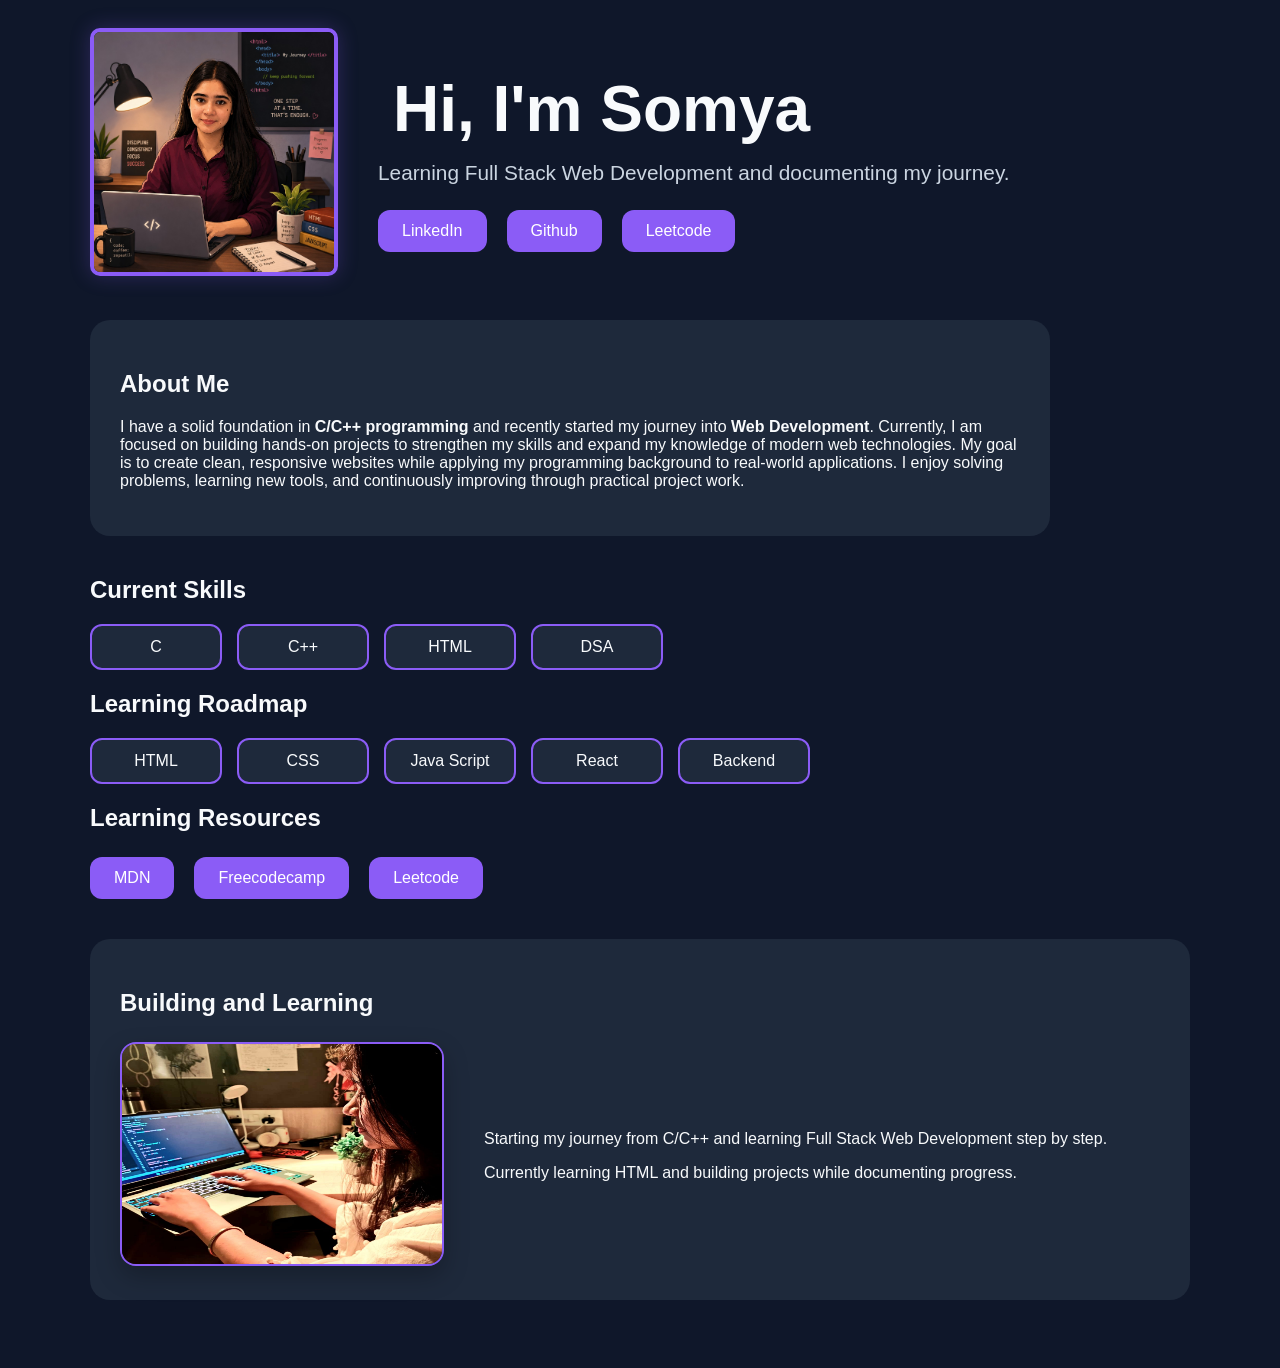
<file: index.html>
<!doctype html>
<html lang="en">
  <head>
    <meta charset="UTF-8" />
    <meta name="veiwport" content="width=device-width, initial-scale=1.0" />
    <title>My Web-Dev Journey</title>
    <link rel="stylesheet" href="style.css" />
  </head>
  <body>
    <main>
      <section class="hero-section">
        <div class="hero-image">
          <img class="hero" src="Images/Avatar.jpg" alt="Profile Picture" />
        </div>

        <div class="hero-content">
          <h1>Hi, I'm Somya</h1>
          <p>Learning Full Stack Web Development and documenting my journey.</p>
          <div class="hero-buttons">
            <a
              href="https://www.linkedin.com/in/somyasingh2008/"
              target="_blank"
              >LinkedIn</a
            >
            <a href="https://github.com/somyasingh31" target="_blank">Github</a>
            <a href="https://leetcode.com/u/somyasingh31/" target="_blank"
              >Leetcode</a
            >
          </div>
        </div>
      </section>

      <section class="about-card">
        <h2>About Me</h2>
        <p>
          I have a solid foundation in <strong>C/C++ programming</strong> and
          recently started my journey into <strong>Web Development</strong>.
          Currently, I am focused on building hands‑on projects to strengthen my
          skills and expand my knowledge of modern web technologies. My goal is
          to create clean, responsive websites while applying my programming
          background to real‑world applications. I enjoy solving problems,
          learning new tools, and continuously improving through practical
          project work.
        </p>
      </section>

      <h2>Current Skills</h2>
      <div class="skill-container">
        <div class="skill-card">C</div>
        <div class="skill-card">C++</div>
        <div class="skill-card">HTML</div>
        <div class="skill-card">DSA</div>
      </div>

      <h2>Learning Roadmap</h2>
      <div class="upcoming-container">
        <div class="upcoming-card">HTML</div>
        <div class="upcoming-card">CSS</div>
        <div class="upcoming-card">Java Script</div>
        <div class="upcoming-card">React</div>
        <div class="upcoming-card">Backend</div>
      </div>

      <h2>Learning Resources</h2>
      <div class="resources-button">
        <a href="https://developer.mozilla.org" target="_blank"> MDN</a>

        <a href="https://www.freecodecamp.org" target="_blank"> Freecodecamp</a>

        <a href="https://leetcode.com" target="_blank"> Leetcode</a>
      </div>

      <section class="learning-card">
        <h2>Building and Learning</h2>
        <div class="learning-container">
          <div class="learning-image">
            <img
              src="Images/Coding.jpeg"
              alt="Working on web development projects"
              width="400"
            />
          </div>
          <div class="learning-content">
            <p>
              Starting my journey from C/C++ and learning Full Stack Web
              Development step by step.
            </p>
            <p>
              Currently learning HTML and building projects while documenting
              progress.
            </p>
          </div>
        </div>
      </section>
    </main>
  </body>
</html>
</file>
<file: style.css>
main {
  max-width: 1100px;
  margin: auto;
  padding: 20px;
}

body {
  background-color: #0f172a;
  color: #f8fafc;
  font-family: "Poppins", sans-serif;
}

.hero-section {
  display: flex;
  flex-direction: row;
  align-items: center;
  gap: 40px;
}

.hero-image img {
  width: 240px;
  border-radius: 10px;
  border: 4px solid #8b5cf6;
  box-shadow: 0 0 20px rgba(139, 92, 246, 0.25);
}

.hero-content h1 {
  font-size: 4rem;
  font-weight: 700px;
  color: #f8fafc;
  margin: 15px;
}

.hero-content p {
  font-size: 1.3rem;
  font-weight: 400;
  color: #cbd5e1;
  margin: 0;
}

.hero-buttons {
  display: flex;
  flex-direction: row;
  gap: 20px;
  margin-top: 25px;
}

.hero-buttons a {
  display: inline-block;
  background-color: #8b5cf6;
  color: white;
  padding: 12px 24px;
  border-radius: 12px;
  text-decoration: none;
  font-weight: 500;
}

.skill-container {
  display: flex;
  flex-direction: row;
  flex-wrap: wrap;
  gap: 15px;
  margin-top: 20px;
}

.skill-card {
  background-color: #1e293b;
  color: #f8fafc;
  padding: 12px 24px;
  border-radius: 12px;
  border: 2px solid #8b5cf6;
  font-weight: 500;
  text-align: center;
  min-width: 80px;
  transition: 0.3s;
}

.skill-card:hover {
  transform: translateY(-5px);
}

.about-card {
  background-color: #1e293b;
  padding: 30px;
  border-radius: 20px;
  margin-top: 40px;
  margin-bottom: 40px;
  max-width: 900px;
}

.learning-card {
  background-color: #1e293b;
  padding: 30px;
  border-radius: 20px;
  margin-top: 40px;
  margin-bottom: 40px;
}

.learning-image img {
  width: 320px;
  height: 220px;
  border-radius: 16px;
  border: 2px solid #8b5cf6;
  box-shadow: 0 10px 25px rgba(0, 0, 0, 0.25);
}

.learning-card h2 {
  margin-bottom: 25px;
}

.learning-container {
  display: flex;
  gap: 40px;
  align-items: center;
}

.upcoming-container {
  display: flex;
  flex-direction: row;
  flex-wrap: wrap;
  gap: 15px;
  margin-top: 20px;
}

.upcoming-card {
  background-color: #1e293b;
  color: #f8fafc;
  padding: 12px 24px;
  border-radius: 12px;
  border: 2px solid #8b5cf6;
  font-weight: 500;
  text-align: center;
  min-width: 80px;
  transition: 0.3s;
}

.resources-button {
  display: flex;
  flex-direction: row;
  gap: 20px;
  margin-top: 25px;
}

.resources-button a {
  display: inline-block;
  background-color: #8b5cf6;
  color: white;
  padding: 12px 24px;
  border-radius: 12px;
  text-decoration: none;
  font-weight: 500;
}
</file>
